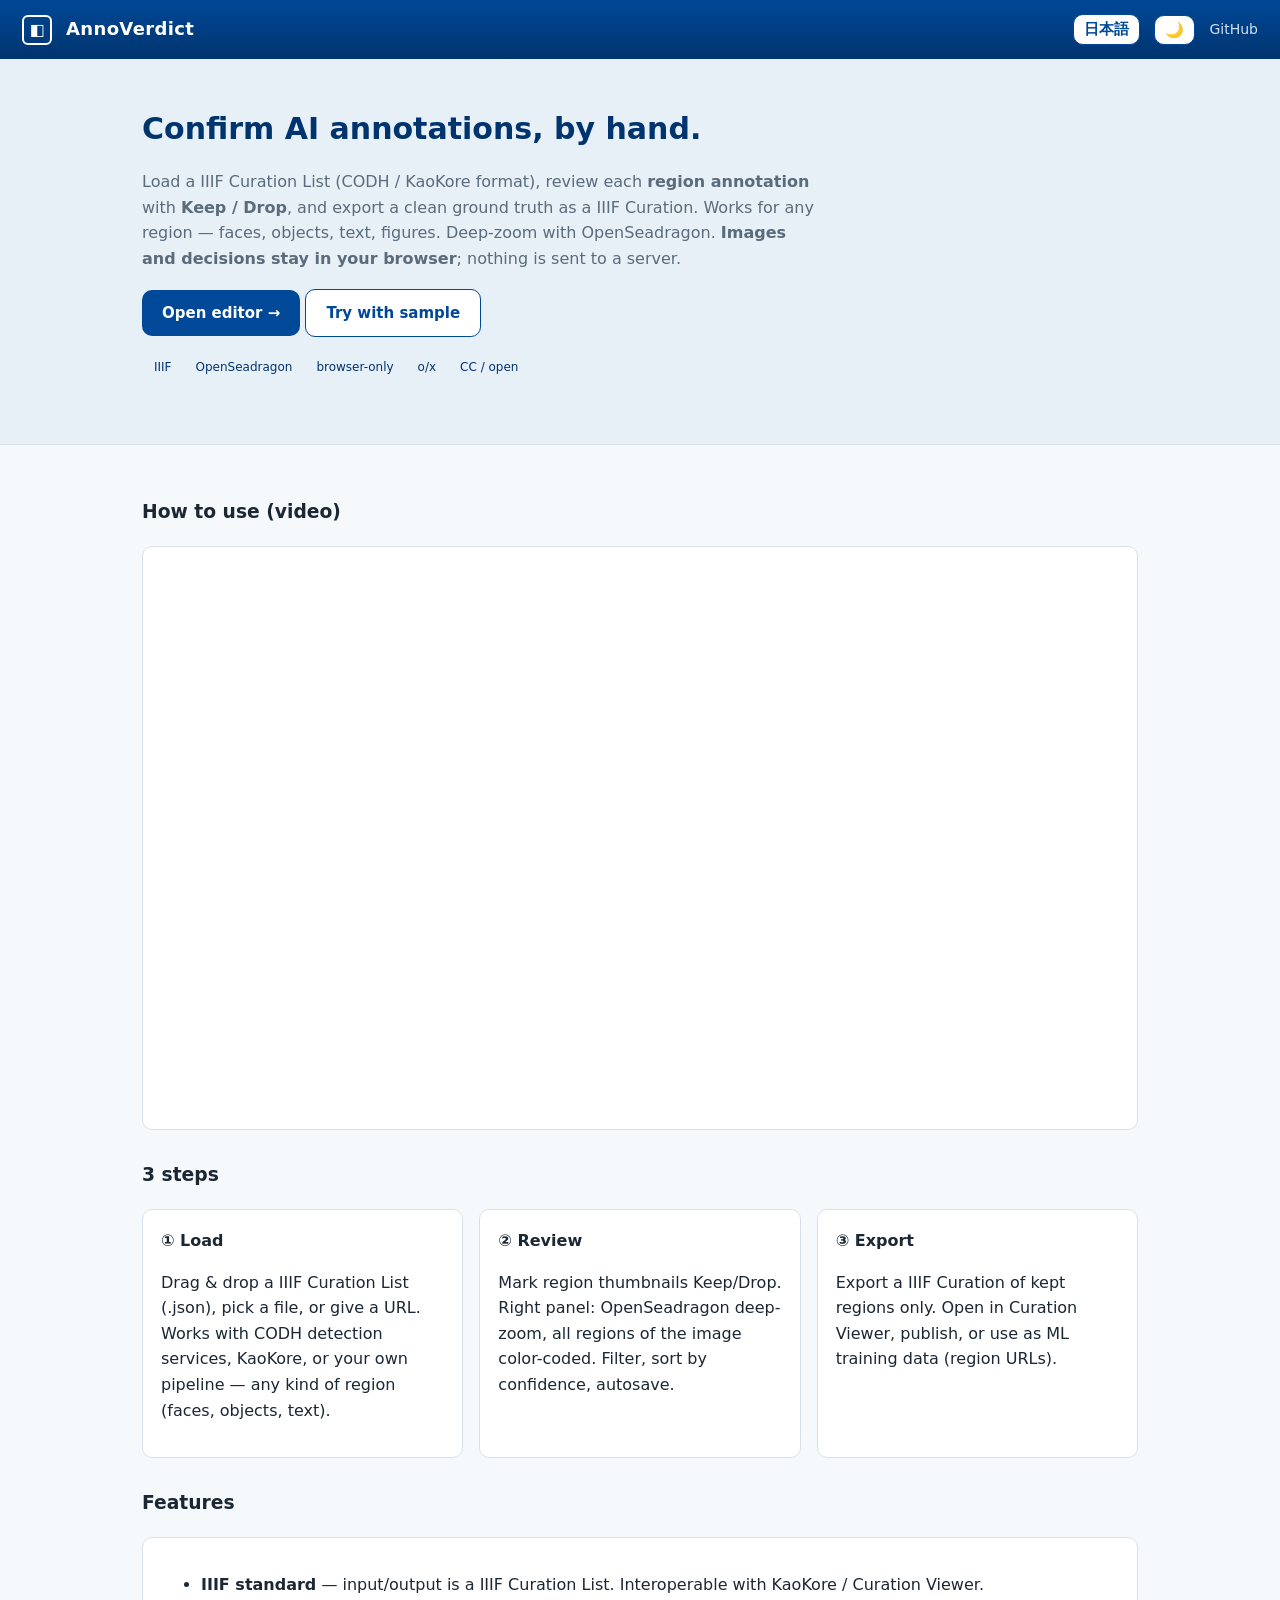
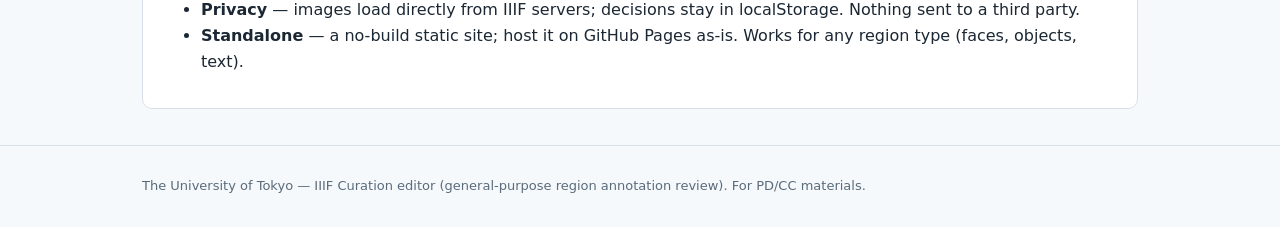
<file: index.html>
<!doctype html>
<html lang="ja">
<head>
<meta charset="utf-8">
<meta name="viewport" content="width=device-width, initial-scale=1.0">
<title>AnnoVerdict ｜ IIIF領域アノテーション正誤判定(領域アノテーションを人手で確定)</title>
<meta name="description" content="IIIF Curation List を読み込み、AIが検出した領域アノテーション(顔・物体・文字など)をブラウザ内で○×確認し、クリーンな ground-truth(IIIF Curation)を作る独立ツール。OpenSeadragonで原寸拡大、画像はサーバに送らない。Browser-only IIIF region annotation review/curation editor.">
<meta name="keywords" content="IIIF, IIIF Curation, OpenSeadragon, annotation, image annotation, ground truth, curation viewer, KaoKore, 顔貌コレクション, デジタルアーカイブ, digital humanities">
<meta name="robots" content="index, follow">
<meta name="theme-color" content="#004898">
<link rel="canonical" href="https://nakamura196.github.io/anno-verdict/">
<link rel="icon" type="image/svg+xml" href="favicon.svg">
<link rel="apple-touch-icon" href="apple-touch-icon.png">
<!-- Open Graph -->
<meta property="og:type" content="website">
<meta property="og:site_name" content="AnnoVerdict">
<meta property="og:title" content="AnnoVerdict ｜ IIIF領域アノテーション正誤判定">
<meta property="og:description" content="AIが付けた領域アノテーションをブラウザ内で○×確認し、クリーンな IIIF Curation を書き出す汎用ツール。Browser-only IIIF region annotation editor.">
<meta property="og:url" content="https://nakamura196.github.io/anno-verdict/">
<meta property="og:image" content="https://nakamura196.github.io/anno-verdict/og.png">
<meta property="og:image:width" content="1200">
<meta property="og:image:height" content="630">
<meta property="og:locale" content="ja_JP">
<meta property="og:locale:alternate" content="en_US">
<!-- Twitter -->
<meta name="twitter:card" content="summary_large_image">
<meta name="twitter:title" content="AnnoVerdict">
<meta name="twitter:description" content="Browser-only editor to review & curate IIIF region annotations (Keep/Drop) and export a clean IIIF Curation.">
<meta name="twitter:image" content="https://nakamura196.github.io/anno-verdict/og.png">
<!-- Structured data -->
<script type="application/ld+json">
{"@context":"https://schema.org","@type":"WebApplication","name":"AnnoVerdict",
 "url":"https://nakamura196.github.io/anno-verdict/","applicationCategory":"DesignApplication",
 "operatingSystem":"Web browser","browserRequirements":"Requires JavaScript",
 "offers":{"@type":"Offer","price":"0","priceCurrency":"JPY"},
 "inLanguage":["ja","en"],"image":"https://nakamura196.github.io/anno-verdict/og.png",
 "description":"Browser-only editor to review and curate IIIF region annotations and export a clean IIIF Curation."}
</script>
<link rel="stylesheet" href="css/utokyo.css">
<script src="js/ui.js"></script>
</head>
<body>
<header class="ut-header">
  <span class="logo">◧</span>
  <h1 data-i18n="app">AnnoVerdict</h1>
  <span class="sp"></span>
  <button id="langBtn" class="btn ghost" style="padding:5px 10px">EN</button>
  <button id="themeBtn" class="btn ghost" style="padding:5px 10px">🌙</button>
  <a href="https://github.com/nakamura196/anno-verdict" target="_blank" rel="noopener">GitHub</a>
</header>

<section class="hero">
  <div class="wrap">
    <h2 data-i18n="tagline_h">AIが付けたアノテーションを、人手で確定する。</h2>
    <p data-i18n-html="tagline_p"></p>
    <p style="margin-top:18px">
      <a class="btn" href="editor.html" data-i18n="open_editor">エディタを開く →</a>
      <a class="btn ghost" href="editor.html?sample=1" data-i18n="try_sample">サンプルで試す</a>
    </p>
    <p><span class="chip">IIIF</span><span class="chip">OpenSeadragon</span><span class="chip">browser-only</span><span class="chip">o/x</span><span class="chip">CC / open</span></p>
  </div>
</section>

<main class="wrap" style="padding-top:34px">
  <h3 data-i18n="howto">使い方(動画)</h3>
  <div class="card" id="howto">
    <div id="video-slot" style="aspect-ratio:16/9;background:var(--ut-tansei-l);border-radius:8px;display:grid;place-items:center;color:var(--muted)">
      使い方動画(準備中) — index.html の <code>VIDEO_ID</code> に YouTube ID を設定
    </div>
  </div>

  <h3 style="margin-top:30px" data-i18n="steps">3ステップ</h3>
  <div class="grid3">
    <div class="card"><b data-i18n="s1t">① 読み込む</b><p data-i18n="s1b"></p></div>
    <div class="card"><b data-i18n="s2t">② 確認する</b><p data-i18n="s2b"></p></div>
    <div class="card"><b data-i18n="s3t">③ 書き出す</b><p data-i18n="s3b"></p></div>
  </div>

  <h3 style="margin-top:30px" data-i18n="features">特長</h3>
  <div class="card">
    <ul>
      <li><b>IIIF standard</b> — input/output is a IIIF Curation List. Interoperable with KaoKore / Curation Viewer.</li>
      <li><b>Privacy</b> — images load directly from IIIF servers; decisions stay in localStorage. Nothing sent to a third party.</li>
      <li><b>Standalone</b> — a no-build static site; host it on GitHub Pages as-is. Works for any region type (faces, objects, text).</li>
    </ul>
  </div>
</main>

<footer><div class="wrap">The University of Tokyo — IIIF Curation editor (general-purpose region annotation review). For PD/CC materials.</div></footer>

<script>
  const VIDEO_ID = "WCOrCRnI8Js"; // YouTube 動画ID
  if (VIDEO_ID) {
    document.getElementById("video-slot").outerHTML =
      `<iframe style="width:100%;aspect-ratio:16/9;border:0;border-radius:8px" loading="lazy"
         src="https://www.youtube-nocookie.com/embed/${VIDEO_ID}"
         title="AnnoVerdict tutorial" allow="accelerometer; autoplay; clipboard-write; encrypted-media; gyroscope; picture-in-picture; web-share"
         allowfullscreen></iframe>`;
  }
</script>
</body>
</html>
</file>
<file: css/utokyo.css>
/* 東京大学カラー(淡青)ベースの共通スタイル.
   UTokyo Blue(濃) #004898 / 淡青(light blue) #8caed0 を基調にする。 */
:root{
  --ut-blue:#004898;        /* 東京大学ブルー */
  --ut-blue-d:#00346e;      /* 濃 */
  --ut-tansei:#8caed0;      /* 淡青 */
  --ut-tansei-l:#e7eff7;    /* 淡青の薄 */
  --ink:#1b2733;
  --muted:#5a6b7b;
  --line:#d8e1ea;
  --bg:#f6f9fc;
  --card:#ffffff;
  --ok:#2ca02c; --ng:#e23b3b; --hold:#e6a700;
  --radius:10px;
  --thumb-bg:#eef3f8;
  --font: "Hiragino Kaku Gothic ProN","Hiragino Sans","Noto Sans JP",system-ui,sans-serif;
}
:root[data-theme="dark"]{
  --ink:#e7eef5; --muted:#9fb2c2; --line:#27343f; --bg:#0d1620; --card:#152130;
  --ut-tansei-l:#15273c; --thumb-bg:#0f1a25;
}
*{box-sizing:border-box}
body{margin:0;font-family:var(--font);color:var(--ink);background:var(--bg);line-height:1.6}
a{color:var(--ut-blue)}
.ut-header{background:linear-gradient(180deg,var(--ut-blue),var(--ut-blue-d));color:#fff;padding:14px 22px;display:flex;align-items:center;gap:14px}
.ut-header .logo{width:30px;height:30px;border:2px solid #fff;border-radius:6px;display:grid;place-items:center;font-weight:700}
.ut-header h1{font-size:18px;margin:0;font-weight:700;letter-spacing:.02em}
.ut-header .sp{flex:1}
.ut-header a{color:#cfe0f2;text-decoration:none;font-size:14px}
.btn{display:inline-block;background:var(--ut-blue);color:#fff;border:none;border-radius:var(--radius);
  padding:11px 20px;font-size:15px;font-weight:600;cursor:pointer;text-decoration:none}
.btn:hover{background:var(--ut-blue-d)}
.btn.ghost{background:#fff;color:var(--ut-blue);border:1.5px solid var(--ut-blue)}
.wrap{max-width:1040px;margin:0 auto;padding:0 22px}
.hero{background:var(--ut-tansei-l);border-bottom:1px solid var(--line);padding:46px 0}
.hero h2{font-size:30px;margin:0 0 10px;color:var(--ut-blue-d)}
.hero p{font-size:16px;color:var(--muted);max-width:680px}
.card{background:var(--card);border:1px solid var(--line);border-radius:var(--radius);padding:18px}
.grid3{display:grid;grid-template-columns:repeat(auto-fit,minmax(240px,1fr));gap:16px}
.chip{display:inline-block;background:var(--ut-tansei-l);color:var(--ut-blue-d);border-radius:999px;padding:2px 10px;font-size:12px;margin:2px}
footer{color:var(--muted);font-size:13px;padding:30px 0;border-top:1px solid var(--line);margin-top:36px}
</file>
